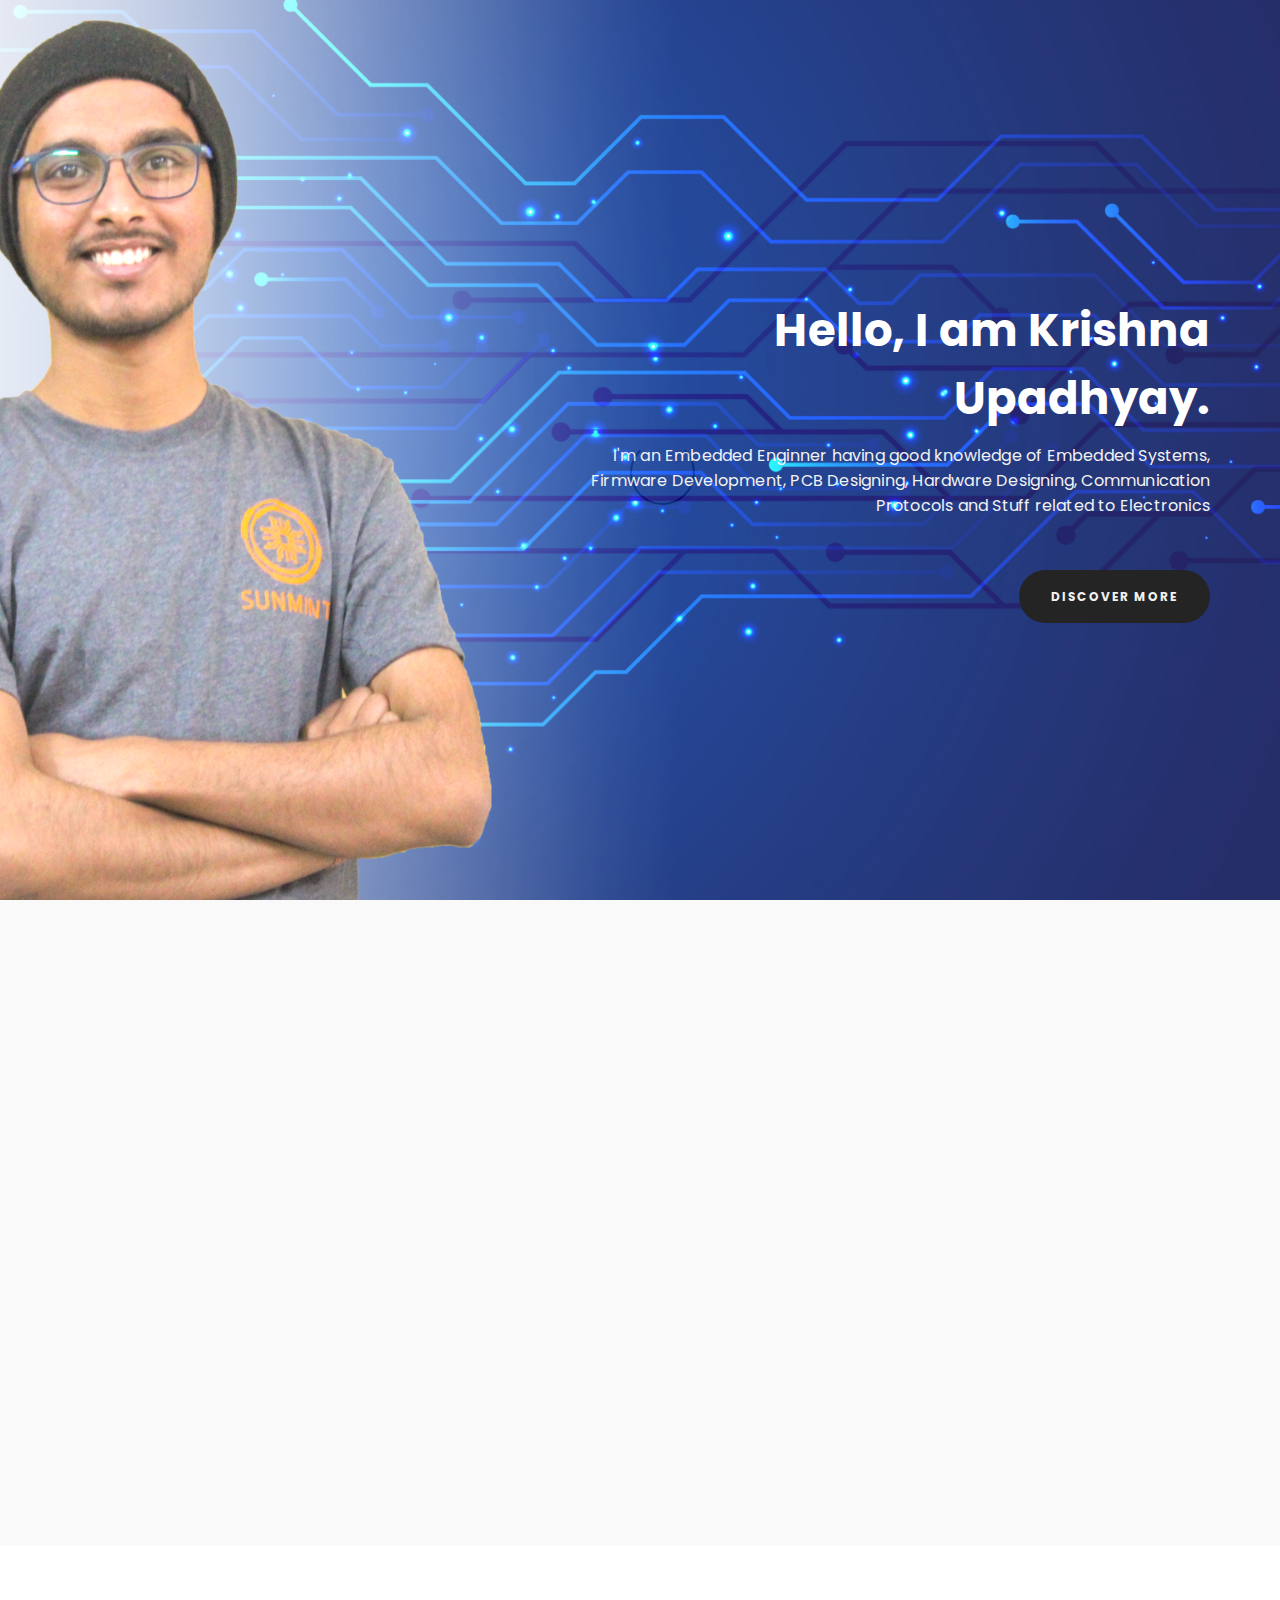
<file: index.html>
<!DOCTYPE html>
<html lang="en">
<head>

<meta charset="UTF-8">
<meta http-equiv="X-UA-Compatible" content="IE=Edge">
<meta name="description" content="">
<meta name="keywords" content="">
<meta name="author" content="">
<meta name="viewport" content="width=device-width, initial-scale=1, maximum-scale=1">

<title>@Krishnaaa</title>
<!--

Template 2087 Kalay

http://www.tooplate.com/view/2087-kalay

-->
<link rel="stylesheet" href="css/bootstrap.min.css">
<link rel="stylesheet" href="css/animate.css">
<link rel="stylesheet" href="css/magnific-popup.css">
<link rel="stylesheet" href="css/font-awesome.min.css">

<!-- MAIN CSS -->
<link rel="stylesheet" href="css/tooplate-style.css">

</head>
<body>

<!-- PRE LOADER -->
<div class="preloader">
     <div class="spinner">
          <span class="spinner-rotate"></span>
     </div>
</div>


<!-- HOME SECTION -->
<section id="home" class="parallax-section">
     <div class="container">
          <div class="row">

               <div class="col-md-offset-5 col-md-7 col-sm-12">
                    <div class="home-thumb">
                         <h1 class="wow fadeInUp" data-wow-delay="0.4s">Hello, I am Krishna Upadhyay.</h1>
                         <p class="wow fadeInUp white-color" data-wow-delay="0.6s">I'm an Embedded Enginner having good knowledge of Embedded Systems, Firmware Development, PCB Designing, Hardware Designing, Communication Protocols and Stuff related to Electronics</p>
                         <a href="#service" class="wow fadeInUp smoothScroll btn btn-default section-btn" data-wow-delay="1s">Discover More</a>
                    </div>
               </div>

          </div>
     </div>
</section>


<!-- SERVICE SECTION -->
<section id="service" class="parallax-section">
     <div class="container">
          <div class="row">

               <div class="wow fadeInUp section-title" data-wow-delay="0.2s">
                    <!-- SECTION TITLE -->
                    <h2>what things i am doing...</h2>
                    <p>Lorem ipsum dolor sit amet, consectetur venenatis tincidunt.</p>
               </div>

               <div class="col-md-3 col-sm-6 wow fadeInUp" data-wow-delay="0.4s">
                    <div class="service-thumb">
                         <i class="fa fa-smile-o"></i>
                         <h4>Graphic Design</h4>
                         <p>Lorem ipsum dolor sit amet, consectetur adipiscing morbi venenatis.</p>
                    </div>
               </div>

               <div class="col-md-3 col-sm-6 wow fadeInUp" data-wow-delay="0.4s">
                    <div class="service-thumb bg-grey">
                         <i class="fa fa-camera"></i>
                         <h4 class="white-color">Photography</h4>
                         <p>Duis sed arcu sed nunc maximus tempor. Maecenas et enim laoreet, pharetra risus vel.</p>
                    </div>
               </div>

               <div class="col-md-3 col-sm-6 wow fadeInUp" data-wow-delay="0.6s">
                    <div class="service-thumb">
                         <i class="fa fa-lightbulb-o"></i>
                         <h4>UI/UX design</h4>
                         <p>Sed tristique, nunc sit amet pellentesque pharetra, sapien urna.</p>
                    </div>
               </div>

               <div class="col-md-3 col-sm-6 wow fadeInUp" data-wow-delay="0.8s">
                    <div class="service-thumb">
                         <i class="fa fa-clone"></i>
                         <h4>illustration</h4>
                         <p>Cras ut urna quis nisi luctus molestie tincidunt sed ipsum. Donec gravida laoreet erat.</p>
                    </div>
               </div>
               
          </div>
     </div>
</section>


<!-- ABOUT SECTION -->
<section id="about" class="parallax-section">
     <div class="container">
          <div class="row">
               
               <div class="col-md-4 col-sm-8">
                    <div class="about-image-thumb">
                         <img src="images/profile-image.jpg" class="wow fadeInUp img-responsive" data-wow-delay="0.2s" alt="about image">
                         <ul class="social-icon">
                              <li><a href="#" class="fa fa-facebook"></a></li>
                              <li><a href="#" class="fa fa-twitter"></a></li>
                              <li><a href="#" class="fa fa-instagram"></a></li>
                              <li><a href="#" class="fa fa-behance"></a></li>
                         </ul>
                    </div>
               </div>

               <div class="col-md-8 col-sm-12">
                    <div class="about-thumb">
                         <!-- SECTION TITLE -->
                         <div class="wow fadeInUp section-title" data-wow-delay="0.6s">
                              <h2>a little more about Kalay</h2>
                              <p>Graphic Designer, Creative Photographer & Front-end Developer</p>
                         </div>
                         <div class="wow fadeInUp" data-wow-delay="0.8s">
                              <p>Praesent eleifend tristique nisl, nec finibus urna posuere nec. Quisque vel nunc eget arcu maximus facilisis non eu nisi. Aliquam ullamcorper est a nisl imperdiet luctus.</p>
                              <p>Sed sed convallis odio. Nulla scelerisque libero efficitur diam fermentum, quis tincidunt urna placerat. Maecenas sed tortor sed nisi semper ultricies. Nulla ornare metus in massa mollis scelerisque.</p>
                         </div>
                    </div>
               </div>

          </div>
     </div>
</section>


<!-- WORK SECTION -->
<section id="work" class="parallax-section">
     <div class="container">
          <div class="row">

               <div class="col-md-12 col-sm-12">
                    <!-- SECTION TITLE -->
                    <div class="wow fadeInUp section-title" data-wow-delay="0.2s">
                         <h2>Seleted Designs</h2>
                         <p>Lorem ipsum dolor sit amet, consectetur venenatis tincidunt.</p>
                    </div>
               </div>

               <div class="wow fadeInUp col-md-4 col-sm-6" data-wow-delay="0.4s">
                    <!-- WORK THUMB -->
                    <div class="work-thumb">
                         <a href="images/work-image1.jpg" class="image-popup">
                              <div class="work-thumb-overlay">
                                   <h4 class="white-color">First Title</h4>
                                   <h2>Graphic Design</h2>
                              </div>
                              <img src="images/work-image1.jpg" class="img-responsive" alt="Work 1">
                         </a>
                    </div>
               </div>

               <div class="wow fadeInUp col-md-4 col-sm-6" data-wow-delay="0.4s">
                    <!-- WORK THUMB -->
                    <div class="work-thumb">
                         <a href="images/work-image2.jpg" class="image-popup">
                              <div class="work-thumb-overlay">
                                   <h4 class="white-color">Title Two</h4>
                                   <h2>Photography</h2>
                              </div>
                              <img src="images/work-image2.jpg" class="img-responsive" alt="Work 2">
                         </a>
                    </div>
               </div>

               <div class="wow fadeInUp col-md-4 col-sm-6" data-wow-delay="0.4s">
                    <!-- WORK THUMB -->
                    <div class="work-thumb">
                         <a href="images/work-image3.jpg" class="image-popup">
                              <div class="work-thumb-overlay">
                                   <h4 class="white-color">Third Title</h4>
                                   <h2>illustration</h2>
                              </div>
                              <img src="images/work-image3.jpg" class="img-responsive" alt="Work 3">
                         </a>
                    </div>
               </div>

          </div>
     </div>
</section>


<!-- CONTACT SECTION -->
<section id="contact" class="parallax-section">
     <div class="container">
          <div class="row">

               <div class="col-md-12 col-sm-12">
                    <!-- SECTION TITLE -->
                    <div class="wow fadeInUp section-title" data-wow-delay="0.2s">
                         <h2>Get in touch</h2>
                         <p>Lorem ipsum dolor sit amet, consectetur venenatis tincidunt.</p>
                    </div>
               </div>

               <div class="col-md-7 col-sm-10">
                    <!-- CONTACT FORM HERE -->
                    <div class="wow fadeInUp" data-wow-delay="0.4s">
                        <form id="contact-form" action="#" method="get">
                              <div class="col-md-6 col-sm-6">
                                   <input type="text" class="form-control" name="name" placeholder="Name" required="">
                              </div>
                              <div class="col-md-6 col-sm-6">
                                   <input type="email" class="form-control" name="email" placeholder="Email" required="">
                              </div>
                              <div class="col-md-12 col-sm-12">
                                   <textarea class="form-control" rows="5" name="message" placeholder="Message" required=""></textarea>
                              </div>
                              <div class="col-md-offset-8 col-md-4 col-sm-offset-6 col-sm-6">
                                   <button id="submit" type="submit" class="form-control" name="submit">Send Message</button>
                              </div>
                        </form>
                    </div>
               </div>

               <div class="col-md-5 col-sm-8">
                    <!-- CONTACT INFO -->
                    <div class="wow fadeInUp contact-info" data-wow-delay="0.4s">
                         <div class="section-title">
                              <h2>Contact Info</h2>
                              <p>Lorem ipsum dolor sit consectetur adipiscing morbi venenatis et tortor consectetur adipisicing lacinia tortor morbi ultricies.</p>
                         </div>
                         
                         <p><i class="fa fa-map-marker"></i> 456 New Street 22000, New York City, USA</p>
                         <p><i class="fa fa-comment"></i> <a href="mailto:info@company.com">info@company.com</a></p>
                         <p><i class="fa fa-phone"></i> 010-020-0340</p>
                    </div>
               </div>

          </div>
     </div>
</section>


<!-- FOOTER SECTION -->
<footer>
    <div class="container">
        <div class="row">

               <div class="wow fadeInUp col-md-12 col-sm-12" data-wow-delay="0.8s">
                    <p class="white-color">Copyright &copy; 2020 Krishnaaa
                    | Designed by PiTronics</p>
                    <div class="wow fadeInUp" data-wow-delay="1s">
                         <ul class="social-icon">
                              <li><a href="#" class="fa fa-facebook"></a></li>
                              <li><a href="#" class="fa fa-twitter"></a></li>
                              <li><a href="#" class="fa fa-instagram"></a></li>
                              <li><a href="#" class="fa fa-behance"></a></li>
                              <li><a href="#" class="fa fa-github"></a></li>
                         </ul>
                    </div>
          </div>
     </div>
</footer>

<!-- SCRIPTS -->
<script src="js/jquery.js"></script>
<script src="js/bootstrap.min.js"></script>
<script src="js/jquery.parallax.js"></script>
<script src="js/smoothscroll.js"></script>
<script src="js/jquery.magnific-popup.min.js"></script>
<script src="js/magnific-popup-options.js"></script>
<script src="js/wow.min.js"></script>
<script src="js/custom.js"></script>

</body>
</html>
</file>
<file: css/tooplate-style.css>
/*

Template 2087 Kalay

http://www.tooplate.com/view/2087-kalay

*/

@import url('https://fonts.googleapis.com/css?family=Poppins:300,400');

body {
    background: #ffffff;
    font-family: 'Poppins', sans-serif;
    font-style: normal;
    font-weight: normal;
    overflow-x: hidden;
}

html, body {
  width: 100%;
  height: 100%;
}



/*---------------------------------------
  Typorgraphy              
-----------------------------------------*/

h1,h2,h3,h4,h5,h6 {
  font-style: normal;
  font-weight: bold;
  letter-spacing: 0px;
}

h1 {
  color: #ffffff;
  font-size: 45px;
  line-height: normal;
}

h2 {
  color: #2b2b2b;
  font-size: 35px;
  line-height: 52px;
  margin-top: 0px;
}

h3 {
  color: #282828;
  font-size: 16px;
  line-height: 32px;
  letter-spacing: 6px;
  text-transform: uppercase;
}

h4 {
  color: #353535;
  font-size: 20px;
}

p {
  color: #878787;
  font-size: 16px;
  font-weight: normal;
  line-height: 25px;
  letter-spacing: 0.2px;
}

.bg-grey {
  background: #2b2b2b !important;
}

.white-color {
  color: #f0f0f0;
}



/*---------------------------------------
  Buttons               
-----------------------------------------*/

.section-btn {
  background: #000000;
  border: none;
  border-radius: 50px;
  color: #f0f0f0;
  font-size: 12px;
  font-weight: bold;
  letter-spacing: 1.5px;
  padding: 18px 32px;
  margin-top: 42px;
  text-transform: uppercase;
  -webkit-transition: all ease-in-out 0.4s;
  transition: all ease-in-out 0.4s;
}

.section-btn:focus,
.section-btn:hover {
  background: #ffffff;
  color: #000000;
}



/*---------------------------------------
  General               
-----------------------------------------*/

html{
  -webkit-font-smoothing: antialiased;
}

a {
  color: #757557;
  -webkit-transition: 0.5s;
  transition: 0.5s;
  text-decoration: none !important;
}

a:hover, a:active, a:focus {
  color: #000000;
  outline: none;
}

* {
  -webkit-box-sizing: border-box;
  box-sizing: border-box;
}

*:before,
*:after {
  -webkit-box-sizing: border-box;
  box-sizing: border-box;
}

.parallax-section {
  background-attachment: fixed !important;
  background-size: cover !important;
}

.section-title {
  margin: 0;
  padding-bottom: 32px;
}

#service, #about, #work,
#contact, footer {
  position: relative;
  padding-top: 80px;
  padding-bottom: 80px;
}

#service, #work {
  background: #f9f9f9;
  text-align: center;
}


/*---------------------------------------
  Pre loader section              
-----------------------------------------*/

.preloader {
  position: fixed;
  top: 0;
  left: 0;
  width: 100%;
  height: 100%;
  z-index: 99999;
  display: flex;
  flex-flow: row nowrap;
  justify-content: center;
  align-items: center;
  background: none repeat scroll 0 0 #ffffff;
}

.spinner {
  border: 1px solid transparent;
  border-radius: 5px;
  position: relative;
}

.spinner:before {
  content: '';
  box-sizing: border-box;
  position: absolute;
  top: 50%;
  left: 50%;
  width: 65px;
  height: 65px;
  margin-top: -10px;
  margin-left: -10px;
  border-radius: 50%;
  border: 2px solid #454545;
  border-top-color: #ffffff;
  animation: spinner .9s linear infinite;
}

@-webkit-@keyframes spinner {
  to {transform: rotate(360deg);}
}

@keyframes spinner {
  to {transform: rotate(360deg);}
}



/*---------------------------------------
  Home section              
-----------------------------------------*/

#home {
  background: url('../images/header-bg1.png') 50% 0 repeat-y fixed;
  background-size: cover;
  background-position: center center;
  display: -webkit-box;
  display: -webkit-flex;
   display: -ms-flexbox;
  display: flex;
  -webkit-box-align: center;
  -webkit-align-items: center;
  -ms-flex-align: center;
   align-items: center;
  height: 100vh;
  position: relative;
  text-align: right;
}



/*---------------------------------------
  Service section              
-----------------------------------------*/

.service-thumb {
  background: #ffffff;
  border-radius: 5px;
  padding: 42px 22px;
  cursor: crosshair;
  position: relative;
  top: 0;
  -webkit-transition: all ease-in-out 0.4s;
  transition: all ease-in-out 0.4s;
}

.service-thumb:hover {
  background: #2b2b2b;
  top: -5px;
}

.service-thumb:hover .fa,
.service-thumb:hover h4 {
  color: #ffffff;
}

.service-thumb h4 {
  padding-bottom: 5px;
}

.service-thumb .fa {
  color: #7682cc;
  font-size: 62px;
  text-align: center;
  margin-top: 32px;
  margin-bottom: 22px;
}

.bg-grey .fa {
  color: #ffffff;
}



/*---------------------------------------
  About section              
-----------------------------------------*/

#about {
  padding-top: 100px;
}

.about-image-thumb img {
  border-radius: 5px;
  margin-bottom: 22px;
}

.about-image-thumb .social-icon li a {
  background: #f0f0f0;
}

.about-thumb {
  padding: 32px 12px;
}

.about-thumb p {
  padding: 2px 0;
}



/*---------------------------------------
  Work section              
-----------------------------------------*/

.work-thumb {
  margin: 22px 0 12px 0;
  padding: 0;
  overflow: hidden;
  position: relative;
  text-align: left;
}

.work-thumb img {
  border-radius: 5px;
}

.work-thumb h2 {
  font-size: 25px;
}

.work-thumb-overlay {
  position: absolute;
  background: #7682cc;
  border-radius: 5px;
  cursor: crosshair;
  opacity: 0;
  width: 100%;
  height: 100%;
  padding: 82px 42px;
  -webkit-transition: all ease-in-out 0.4s;
  transition: all ease-in-out 0.4s;
}

.work-thumb:hover .work-thumb-overlay {
  opacity: 1;
}



/*---------------------------------------
  Contact section              
-----------------------------------------*/

.contact-info .fa {
  padding-right: 5px;
}

#contact .form-control {
  border: none;
  border-bottom: 2px solid #f0f0f0;
  border-radius: 0px;
  box-shadow: none;
  font-size: 18px;
  margin-top: 10px;
  margin-bottom: 10px;
  -webkit-transition: all ease-in-out 0.4s;
  transition: all ease-in-out 0.4s;
}

#contact .form-control:focus {
  border-bottom-color: #999999;
}

#contact input {
  height: 55px;
}

#contact button#submit {
  background: #2b2b2b;
  border: none;
  border-radius: 50px;
  color: #ffffff;
  height: 50px;
  margin-top: 24px;
}

#contact button#submit:hover {
  background: #7682cc;
  color: #ffffff;
}



/*---------------------------------------
  Footer section              
-----------------------------------------*/

footer {
  background: #7682cc;
  text-align: center;
  padding: 120px 0;
}

footer p {
  padding-bottom: 16px;
}



/*---------------------------------------
  Social icon             
-----------------------------------------*/

.social-icon {
  position: relative;
  padding: 0;
  margin: 0;
  text-align: center;
}

.social-icon li {
  display: inline-block;
  list-style: none;
}

.social-icon li a {
  background: #ffffff;
  border-radius: 100%;
  color: #454545;
  cursor: pointer;
  font-size: 20px;
  text-decoration: none;
  transition: all 0.4s ease-in-out;
  width: 45px;
  height: 45px;
  line-height: 45px;
  text-align: center;
  vertical-align: middle;
  position: relative;
  top: 0;
  margin: 0px 6px 10px 6px;
}

.social-icon li a:hover {
  background: #000000;
  color: #ffffff;
  transform: scale(1.1);
  top: -5px;
}



/*---------------------------------------
  Mobile Responsive styles              
-----------------------------------------*/

@media (max-width: 980px) {
  #home {
    height: 55vh;
  }

  .service-thumb {
    margin-top: 12px;
    margin-bottom: 22px;
  }

  .contact-info {
    margin-top: 22px;
  }
}


@media (max-width: 768px) {
  #home {
    height: 85vh;
  }
}


@media (max-width: 580px) {

  h1 {
    font-size: 29px;
  }

  h2 {
    font-size: 23px;
  }

  #home {
    height: 95vh;
  }

  .contact-info {
    margin-top: 42px;
  }
}


@media (max-width: 320px) {
  #home {
    height: 125vh;
  }
}
</file>
